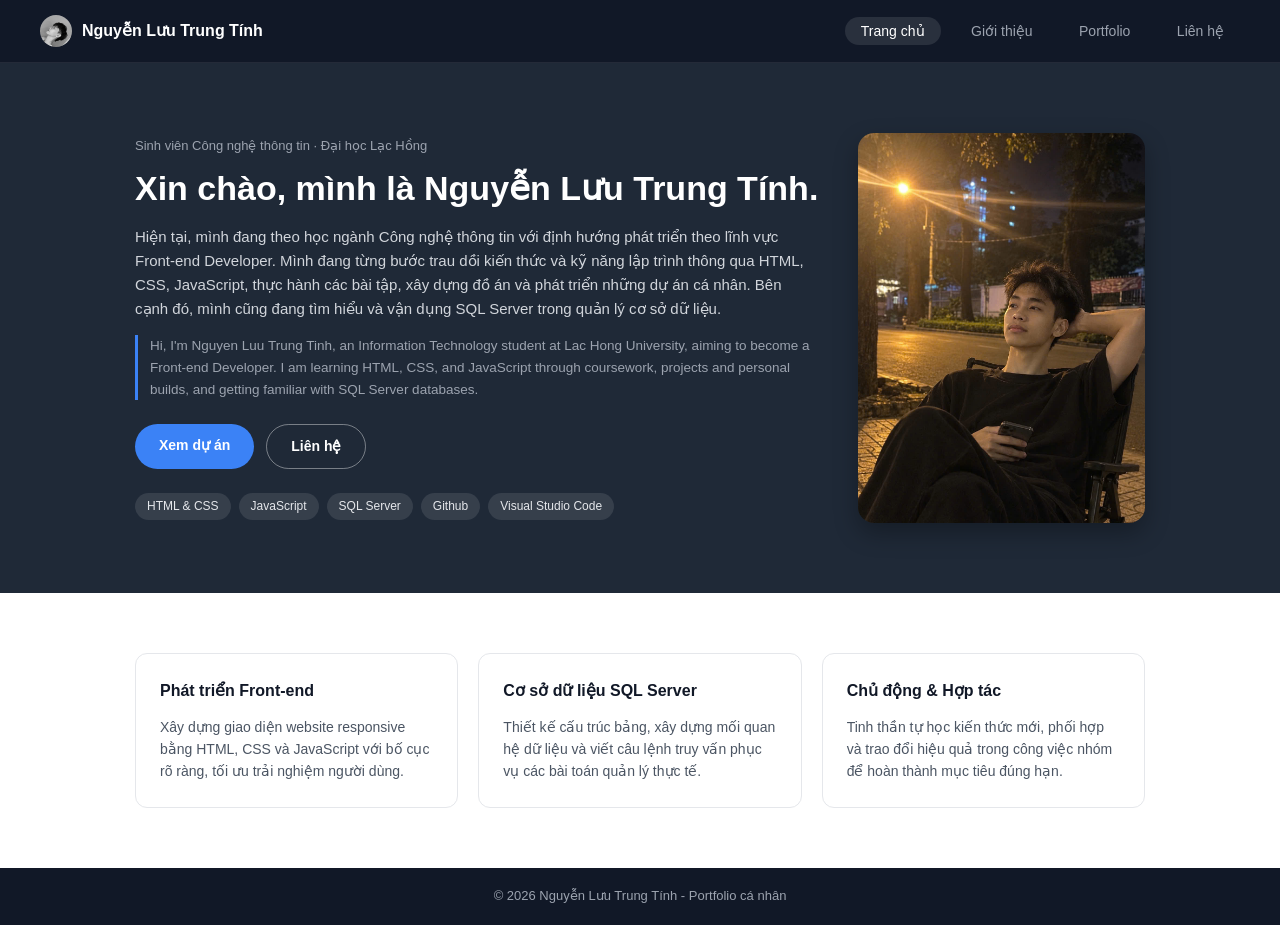
<file: index.html>
<!DOCTYPE html>
<html lang="vi">
<head>
  <meta charset="UTF-8">
  <meta name="viewport" content="width=device-width, initial-scale=1.0">
  <title>Nguyễn Lưu Trung Tính - Portfolio</title>
  <link rel="stylesheet" href="style.css">
</head>
<body>
  <header class="navbar">
    <a href="index.html" class="nav-brand">
      <img src="images/avatar-trang-chu.png" alt="Avatar" class="nav-avatar">
      <span>Nguyễn Lưu Trung Tính</span>
    </a>
    <nav class="nav-links">
      <a href="index.html" class="active">Trang chủ</a>
      <a href="gioi-thieu.html">Giới thiệu</a>
      <a href="portfolio.html">Portfolio</a>
      <a href="lien-he.html">Liên hệ</a>
    </nav>
  </header>

  <main>
    <section class="hero-section">
      <div class="container hero-grid">
        <div class="hero-text">
          <p class="subtitle">Sinh viên Công nghệ thông tin · Đại học Lạc Hồng</p>
          <h1>Xin chào, mình là Nguyễn Lưu Trung Tính.</h1>
          <p class="desc">Hiện tại, mình đang theo học ngành Công nghệ thông tin với định hướng phát triển theo lĩnh vực Front-end Developer. Mình đang từng bước trau dồi kiến thức và kỹ năng lập trình thông qua HTML, CSS, JavaScript, thực hành các bài tập, xây dựng đồ án và phát triển những dự án cá nhân. Bên cạnh đó, mình cũng đang tìm hiểu và vận dụng SQL Server trong quản lý cơ sở dữ liệu.</p>
          <p class="desc-en">Hi, I'm Nguyen Luu Trung Tinh, an Information Technology student at Lac Hong University, aiming to become a Front-end Developer. I am learning HTML, CSS, and JavaScript through coursework, projects and personal builds, and getting familiar with SQL Server databases.</p>
          
          <div class="hero-buttons">
            <a href="portfolio.html" class="btn btn-primary">Xem dự án</a>
            <a href="lien-he.html" class="btn btn-outline">Liên hệ</a>
          </div>

          <div class="tech-tags">
            <span>HTML & CSS</span>
            <span>JavaScript</span>
            <span>SQL Server</span>
            <span>Github</span>
            <span>Visual Studio Code</span>
          </div>
        </div>
        <div class="hero-image">
          <img src="images/anh-trang-chu.png" alt="Ảnh chân dung">
        </div>
      </div>
    </section>

    <section class="section-padding">
      <div class="container grid-3">
        <div class="card">
          <h3>Phát triển Front-end</h3>
          <p>Xây dựng giao diện website responsive bằng HTML, CSS và JavaScript với bố cục rõ ràng, tối ưu trải nghiệm người dùng.</p>
        </div>
        <div class="card">
          <h3>Cơ sở dữ liệu SQL Server</h3>
          <p>Thiết kế cấu trúc bảng, xây dựng mối quan hệ dữ liệu và viết câu lệnh truy vấn phục vụ các bài toán quản lý thực tế.</p>
        </div>
        <div class="card">
          <h3>Chủ động & Hợp tác</h3>
          <p>Tinh thần tự học kiến thức mới, phối hợp và trao đổi hiệu quả trong công việc nhóm để hoàn thành mục tiêu đúng hạn.</p>
        </div>
      </div>
    </section>
  </main>

  <footer class="footer">
    <p>© 2026 Nguyễn Lưu Trung Tính - Portfolio cá nhân</p>
  </footer>
</body>
</html>
</file>
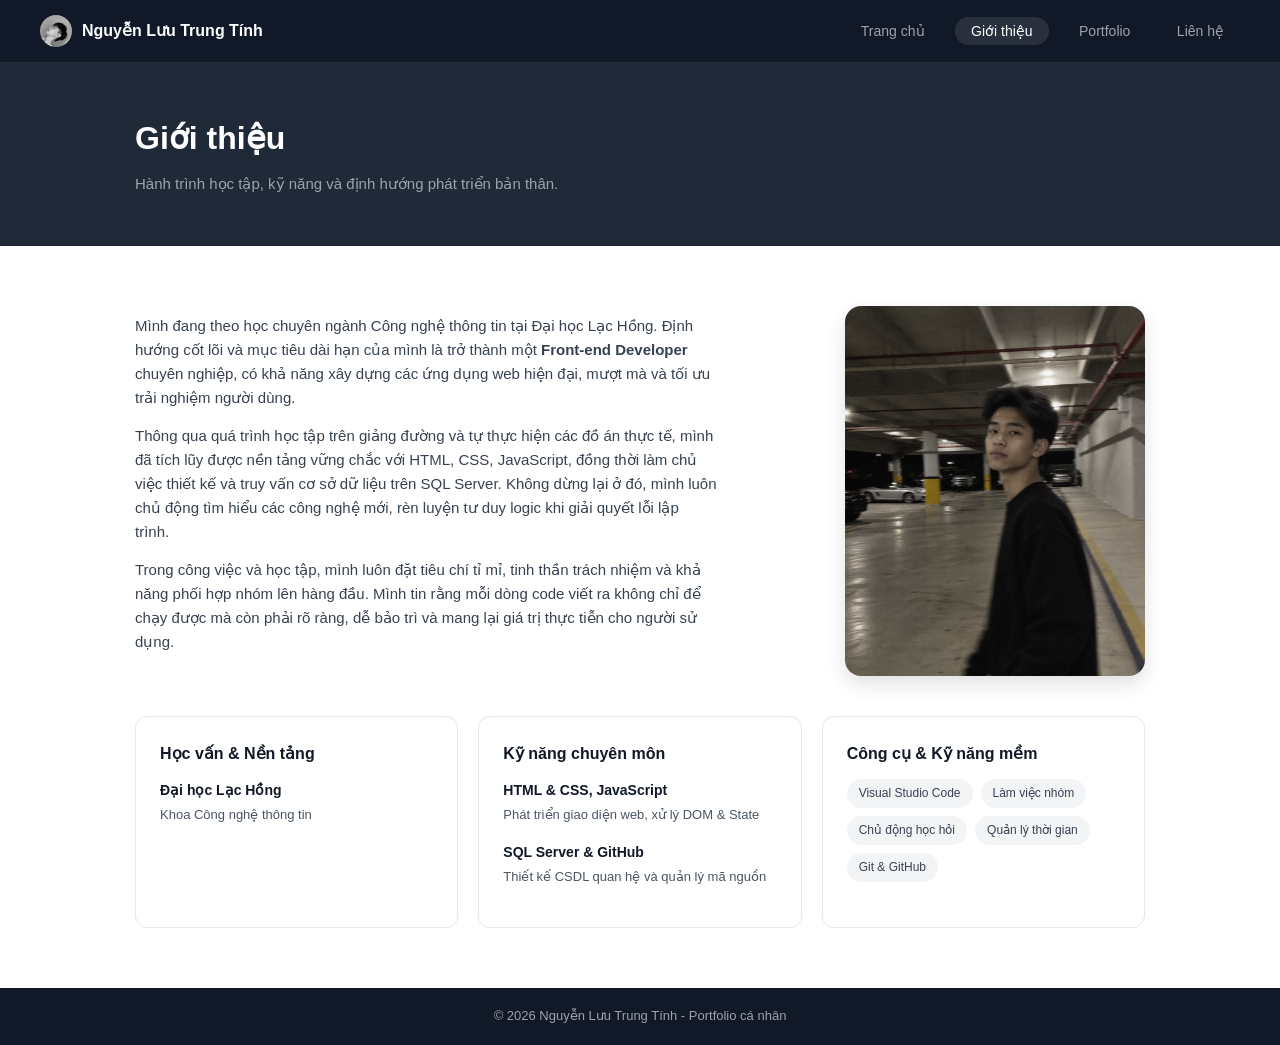
<file: gioi-thieu.html>
<!DOCTYPE html>
<html lang="vi">
<head>
  <meta charset="UTF-8">
  <meta name="viewport" content="width=device-width, initial-scale=1.0">
  <title>Giới thiệu - Nguyễn Lưu Trung Tính</title>
  <link rel="stylesheet" href="style.css">
</head>
<body>
  <header class="navbar">
    <a href="index.html" class="nav-brand">
      <img src="images/avatar-trang-chu.png" alt="Avatar" class="nav-avatar">
      <span>Nguyễn Lưu Trung Tính</span>
    </a>
    <nav class="nav-links">
      <a href="index.html">Trang chủ</a>
      <a href="gioi-thieu.html" class="active">Giới thiệu</a>
      <a href="portfolio.html">Portfolio</a>
      <a href="lien-he.html">Liên hệ</a>
    </nav>
  </header>

  <main>
    <section class="page-header">
      <div class="container">
        <h1>Giới thiệu</h1>
        <p>Hành trình học tập, kỹ năng và định hướng phát triển bản thân.</p>
      </div>
    </section>

    <section class="section-padding">
      <div class="container">
        <div class="about-grid">
          <div class="about-text">
            <p>Mình đang theo học chuyên ngành Công nghệ thông tin tại Đại học Lạc Hồng. Định hướng cốt lõi và mục tiêu dài hạn của mình là trở thành một <strong>Front-end Developer</strong> chuyên nghiệp, có khả năng xây dựng các ứng dụng web hiện đại, mượt mà và tối ưu trải nghiệm người dùng.</p>
            <p>Thông qua quá trình học tập trên giảng đường và tự thực hiện các đồ án thực tế, mình đã tích lũy được nền tảng vững chắc với HTML, CSS, JavaScript, đồng thời làm chủ việc thiết kế và truy vấn cơ sở dữ liệu trên SQL Server. Không dừng lại ở đó, mình luôn chủ động tìm hiểu các công nghệ mới, rèn luyện tư duy logic khi giải quyết lỗi lập trình.</p>
            <p>Trong công việc và học tập, mình luôn đặt tiêu chí tỉ mỉ, tinh thần trách nhiệm và khả năng phối hợp nhóm lên hàng đầu. Mình tin rằng mỗi dòng code viết ra không chỉ để chạy được mà còn phải rõ ràng, dễ bảo trì và mang lại giá trị thực tiễn cho người sử dụng.</p>
          </div>
          <div class="about-image">
            <img src="images/anh-gioi-thieu.png" alt="Ảnh giới thiệu">
          </div>
        </div>

        <div class="grid-3">
          <div class="card">
            <h3>Học vấn & Nền tảng</h3>
            <div class="info-item">
              <strong>Đại học Lạc Hồng</strong>
              <span>Khoa Công nghệ thông tin</span>
            </div>
          </div>

          <div class="card">
            <h3>Kỹ năng chuyên môn</h3>
            <div class="info-item">
              <strong>HTML & CSS, JavaScript</strong>
              <span>Phát triển giao diện web, xử lý DOM & State</span>
            </div>
            <div class="info-item">
              <strong>SQL Server & GitHub</strong>
              <span>Thiết kế CSDL quan hệ và quản lý mã nguồn</span>
            </div>
          </div>

          <div class="card">
            <h3>Công cụ & Kỹ năng mềm</h3>
            <div class="soft-skills">
              <span>Visual Studio Code</span>
              <span>Làm việc nhóm</span>
              <span>Chủ động học hỏi</span>
              <span>Quản lý thời gian</span>
              <span>Git & GitHub</span>
            </div>
          </div>
        </div>
      </div>
    </section>
  </main>

  <footer class="footer">
    <p>© 2026 Nguyễn Lưu Trung Tính - Portfolio cá nhân</p>
  </footer>
</body>
</html>
</file>
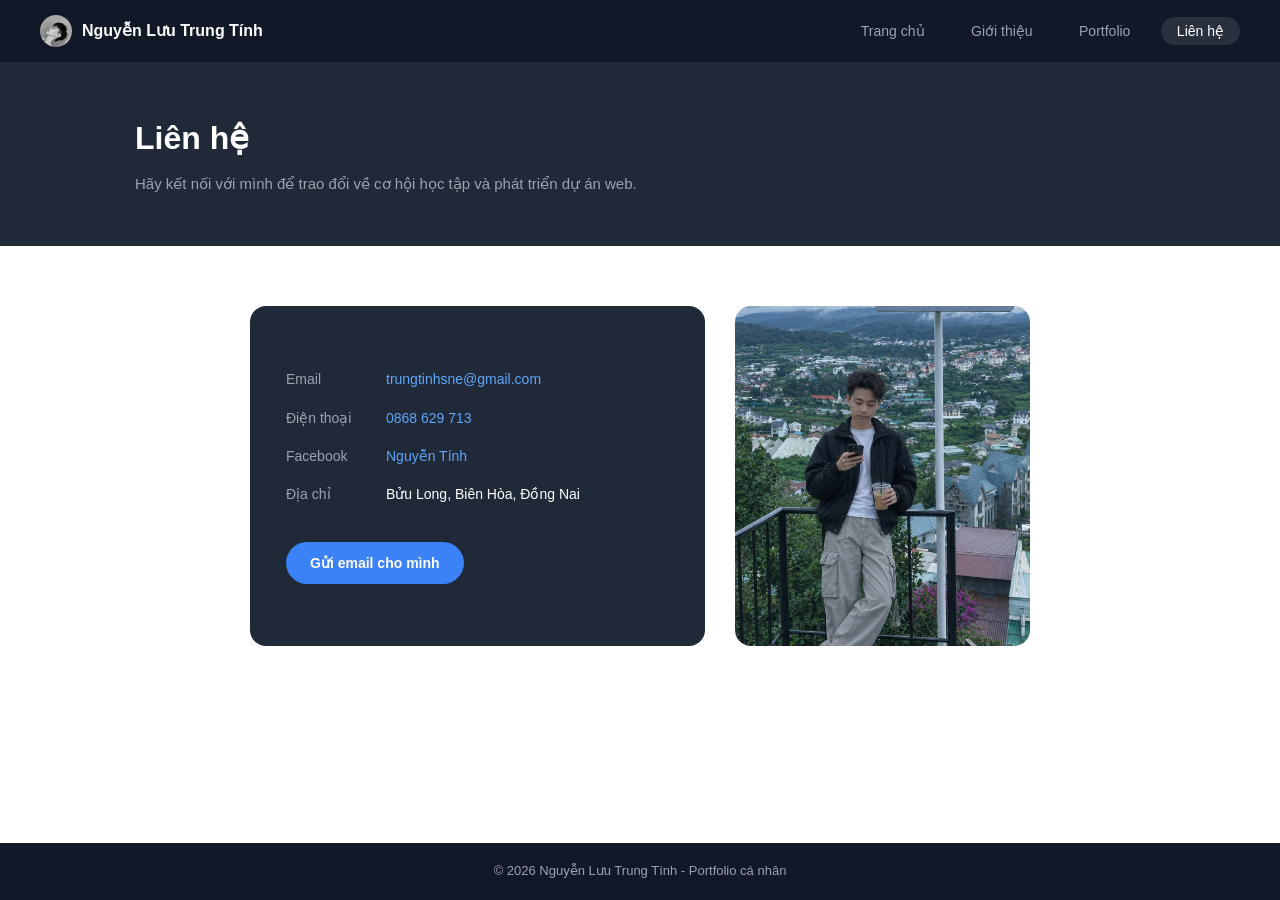
<file: lien-he.html>
<!DOCTYPE html>
<html lang="vi">
<head>
  <meta charset="UTF-8">
  <meta name="viewport" content="width=device-width, initial-scale=1.0">
  <title>Liên hệ - Nguyễn Lưu Trung Tính</title>
  <link rel="stylesheet" href="style.css">
</head>
<body>
  <header class="navbar">
    <a href="index.html" class="nav-brand">
      <img src="images/avatar-trang-chu.png" alt="Avatar" class="nav-avatar">
      <span>Nguyễn Lưu Trung Tính</span>
    </a>
    <nav class="nav-links">
      <a href="index.html">Trang chủ</a>
      <a href="gioi-thieu.html">Giới thiệu</a>
      <a href="portfolio.html">Portfolio</a>
      <a href="lien-he.html" class="active">Liên hệ</a>
    </nav>
  </header>

  <main>
    <section class="page-header">
      <div class="container">
        <h1>Liên hệ</h1>
        <p>Hãy kết nối với mình để trao đổi về cơ hội học tập và phát triển dự án web.</p>
      </div>
    </section>

    <section class="section-padding">
      <div class="container">
        <div class="contact-wrapper">
          <div class="contact-box">
            <div class="contact-row">
              <span class="contact-label">Email</span>
              <span class="contact-value"><a href="mailto:trungtinhsne@gmail.com">trungtinhsne@gmail.com</a></span>
            </div>
            <div class="contact-row">
              <span class="contact-label">Điện thoại</span>
              <span class="contact-value"><a href="tel:0868629713">0868 629 713</a></span>
            </div>
            <div class="contact-row">
              <span class="contact-label">Facebook</span>
              <span class="contact-value"><a href="https://www.facebook.com/share/1CJY8JRUet/?mibextid=wwXIfr" target="_blank">Nguyễn Tính</a></span>
            </div>
            <div class="contact-row">
              <span class="contact-label">Địa chỉ</span>
              <span class="contact-value">Bửu Long, Biên Hòa, Đồng Nai</span>
            </div>

            <a href="mailto:trungtinhsne@gmail.com" class="btn btn-primary">Gửi email cho mình</a>
          </div>

          <div class="contact-image">
            <img src="images/anh-lien-he.png" alt="Ảnh liên hệ">
          </div>
        </div>
      </div>
    </section>
  </main>

  <footer class="footer">
    <p>© 2026 Nguyễn Lưu Trung Tính - Portfolio cá nhân</p>
  </footer>
</body>
</html>
</file>
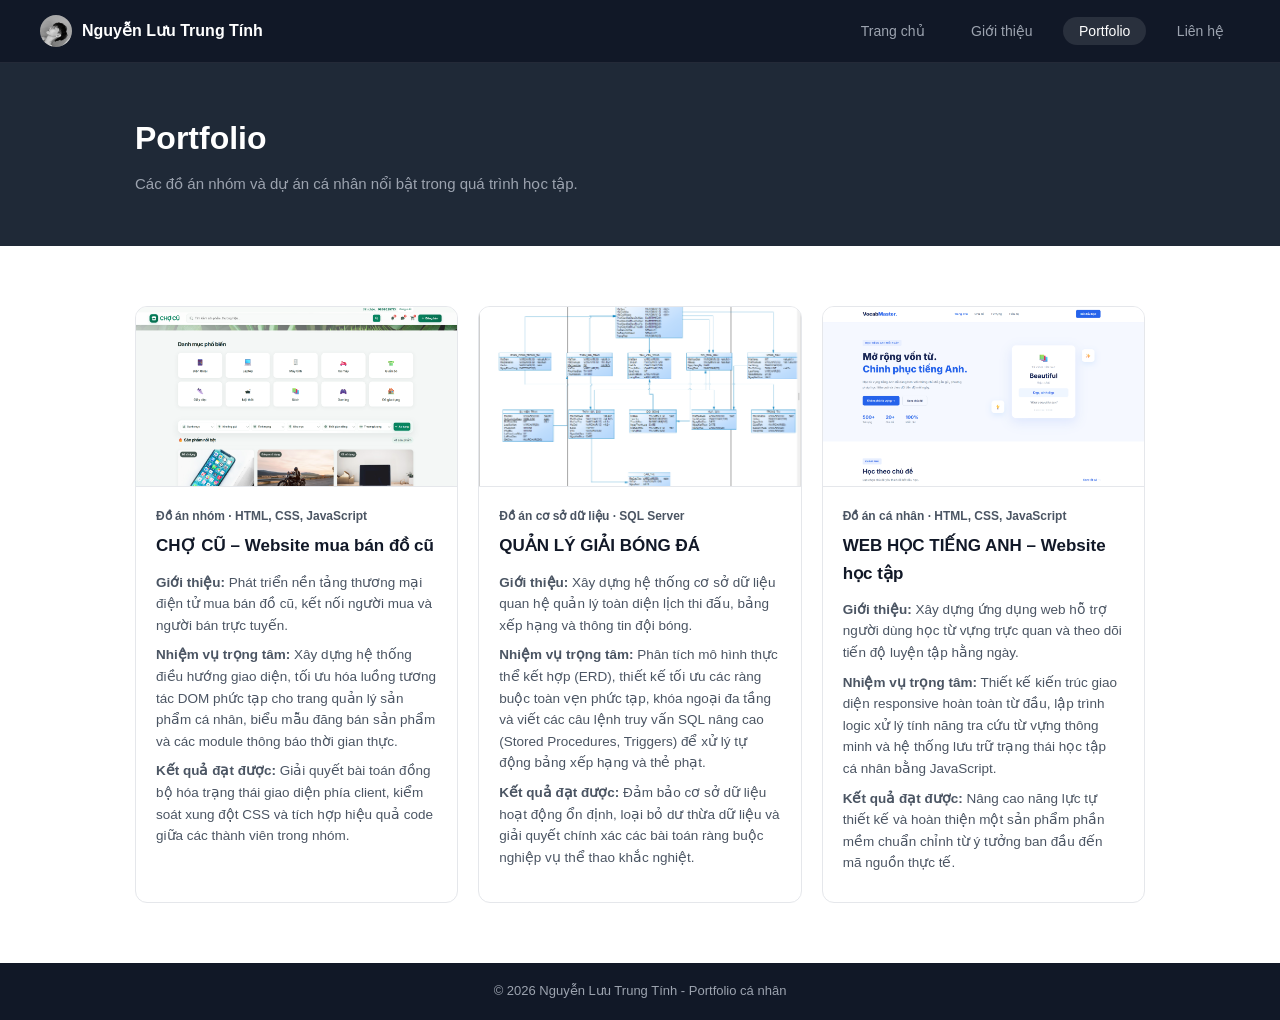
<file: portfolio.html>
<!DOCTYPE html>
<html lang="vi">
<head>
  <meta charset="UTF-8">
  <meta name="viewport" content="width=device-width, initial-scale=1.0">
  <title>Portfolio - Nguyễn Lưu Trung Tính</title>
  <link rel="stylesheet" href="style.css">
</head>
<body>
  <header class="navbar">
    <a href="index.html" class="nav-brand">
      <img src="images/avatar-trang-chu.png" alt="Avatar" class="nav-avatar">
      <span>Nguyễn Lưu Trung Tính</span>
    </a>
    <nav class="nav-links">
      <a href="index.html">Trang chủ</a>
      <a href="gioi-thieu.html">Giới thiệu</a>
      <a href="portfolio.html" class="active">Portfolio</a>
      <a href="lien-he.html">Liên hệ</a>
    </nav>
  </header>

  <main>
    <section class="page-header">
      <div class="container">
        <h1>Portfolio</h1>
        <p>Các đồ án nhóm và dự án cá nhân nổi bật trong quá trình học tập.</p>
      </div>
    </section>

    <section class="section-padding">
      <div class="container grid-3">
        <!-- Dự án 1 -->
        <div class="project-card">
          <img src="images/cho-cu.png" alt="CHỢ CŨ">
          <div class="project-body">
            <div class="project-tag">Đồ án nhóm · HTML, CSS, JavaScript</div>
            <h3>CHỢ CŨ – Website mua bán đồ cũ</h3>
            <p><strong>Giới thiệu:</strong> Phát triển nền tảng thương mại điện tử mua bán đồ cũ, kết nối người mua và người bán trực tuyến.</p>
            <p><strong>Nhiệm vụ trọng tâm:</strong> Xây dựng hệ thống điều hướng giao diện, tối ưu hóa luồng tương tác DOM phức tạp cho trang quản lý sản phẩm cá nhân, biểu mẫu đăng bán sản phẩm và các module thông báo thời gian thực.</p>
            <p><strong>Kết quả đạt được:</strong> Giải quyết bài toán đồng bộ hóa trạng thái giao diện phía client, kiểm soát xung đột CSS và tích hợp hiệu quả code giữa các thành viên trong nhóm.</p>
          </div>
        </div>

        <!-- Dự án 2 -->
        <div class="project-card">
          <img src="images/quan-ly-bong-da.png" alt="Quản lý giải bóng đá">
          <div class="project-body">
            <div class="project-tag">Đồ án cơ sở dữ liệu · SQL Server</div>
            <h3>QUẢN LÝ GIẢI BÓNG ĐÁ</h3>
            <p><strong>Giới thiệu:</strong> Xây dựng hệ thống cơ sở dữ liệu quan hệ quản lý toàn diện lịch thi đấu, bảng xếp hạng và thông tin đội bóng.</p>
            <p><strong>Nhiệm vụ trọng tâm:</strong> Phân tích mô hình thực thể kết hợp (ERD), thiết kế tối ưu các ràng buộc toàn vẹn phức tạp, khóa ngoại đa tầng và viết các câu lệnh truy vấn SQL nâng cao (Stored Procedures, Triggers) để xử lý tự động bảng xếp hạng và thẻ phạt.</p>
            <p><strong>Kết quả đạt được:</strong> Đảm bảo cơ sở dữ liệu hoạt động ổn định, loại bỏ dư thừa dữ liệu và giải quyết chính xác các bài toán ràng buộc nghiệp vụ thể thao khắc nghiệt.</p>
          </div>
        </div>

        <!-- Dự án 3 -->
        <div class="project-card">
          <img src="images/web-tieng-anh.png" alt="Web học tiếng Anh">
          <div class="project-body">
            <div class="project-tag">Đồ án cá nhân · HTML, CSS, JavaScript</div>
            <h3>WEB HỌC TIẾNG ANH – Website học tập</h3>
            <p><strong>Giới thiệu:</strong> Xây dựng ứng dụng web hỗ trợ người dùng học từ vựng trực quan và theo dõi tiến độ luyện tập hằng ngày.</p>
            <p><strong>Nhiệm vụ trọng tâm:</strong> Thiết kế kiến trúc giao diện responsive hoàn toàn từ đầu, lập trình logic xử lý tính năng tra cứu từ vựng thông minh và hệ thống lưu trữ trạng thái học tập cá nhân bằng JavaScript.</p>
            <p><strong>Kết quả đạt được:</strong> Nâng cao năng lực tự thiết kế và hoàn thiện một sản phẩm phần mềm chuẩn chỉnh từ ý tưởng ban đầu đến mã nguồn thực tế.</p>
          </div>
        </div>
      </div>
    </section>
  </main>

  <footer class="footer">
    <p>© 2026 Nguyễn Lưu Trung Tính - Portfolio cá nhân</p>
  </footer>
</body>
</html>
</file>
<file: style.css>
* {
  margin: 0;
  padding: 0;
  box-sizing: border-box;
  font-family: 'Segoe UI', Tahoma, Geneva, Verdana, sans-serif;
}

body {
  background-color: #ffffff;
  color: #1e293b;
  line-height: 1.6;
  display: flex;
  flex-direction: column;
  min-height: 100vh;
}

main {
  flex: 1;
}

.container {
  max-width: 1050px;
  margin: 0 auto;
  padding: 0 20px;
}

/* --- NAVBAR --- */
.navbar {
  background-color: #111827;
  color: #fff;
  display: flex;
  justify-content: space-between;
  align-items: center;
  padding: 15px 40px;
  position: sticky;
  top: 0;
  z-index: 100;
  border-bottom: 1px solid rgba(255, 255, 255, 0.08);
}

.nav-brand {
  display: flex;
  align-items: center;
  gap: 10px;
  font-weight: 600;
  text-decoration: none;
  color: #fff;
}

.nav-avatar {
  width: 32px;
  height: 32px;
  border-radius: 50%;
  object-fit: cover;
}

.nav-links a {
  color: #9ca3af;
  text-decoration: none;
  margin-left: 10px;
  padding: 6px 16px;
  border-radius: 20px;
  font-size: 14px;
  transition: 0.2s;
}

.nav-links a.active,
.nav-links a:hover {
  background-color: rgba(255, 255, 255, 0.1);
  color: #fff;
}

/* --- PAGE HEADER --- */
.page-header {
  background-color: #1f2937;
  color: #fff;
  padding: 50px 0;
}

.page-header h1 {
  font-size: 32px;
  margin-bottom: 8px;
}

.page-header p {
  color: #9ca3af;
  font-size: 15px;
}

/* --- HERO SECTION --- */
.hero-section {
  background-color: #1f2937;
  color: #fff;
  padding: 70px 0;
}

.hero-grid {
  display: grid;
  grid-template-columns: 1.4fr 1fr;
  gap: 40px;
  align-items: center;
}

.subtitle {
  font-size: 13px;
  color: #9ca3af;
  margin-bottom: 10px;
}

.hero-text h1 {
  font-size: 34px;
  line-height: 1.25;
  margin-bottom: 16px;
  white-space: nowrap;
}

.desc {
  color: #d1d5db;
  font-size: 15px;
  margin-bottom: 14px;
}

.desc-en {
  color: #9ca3af;
  font-size: 13.5px;
  margin-bottom: 24px;
  border-left: 3px solid #3b82f6;
  padding-left: 12px;
}

.hero-buttons {
  display: flex;
  gap: 12px;
  margin-bottom: 24px;
}

.btn {
  display: inline-block;
  padding: 10px 24px;
  border-radius: 25px;
  text-decoration: none;
  font-size: 14px;
  font-weight: 600;
  transition: 0.2s;
  cursor: pointer;
  text-align: center;
}

.btn-primary {
  background-color: #3b82f6;
  color: #fff;
}

.btn-primary:hover {
  background-color: #2563eb;
}

.btn-outline {
  border: 1px solid rgba(255, 255, 255, 0.4);
  color: #fff;
}

.btn-outline:hover {
  background-color: rgba(255, 255, 255, 0.1);
}

.tech-tags {
  display: flex;
  flex-wrap: wrap;
  gap: 8px;
}

.tech-tags span {
  background: rgba(255, 255, 255, 0.1);
  padding: 4px 12px;
  border-radius: 15px;
  font-size: 12px;
  color: #e5e7eb;
}

.hero-image img {
  width: 100%;
  max-width: 310px;
  height: 390px;
  object-fit: cover;
  border-radius: 16px;
  display: block;
  margin-left: auto;
  box-shadow: 0 10px 25px rgba(0, 0, 0, 0.3);
}

/* --- SECTION & CARDS --- */
.section-padding {
  padding: 60px 0;
}

.grid-3 {
  display: grid;
  grid-template-columns: repeat(3, 1fr);
  gap: 20px;
}

.card {
  border: 1px solid #e5e7eb;
  border-radius: 12px;
  padding: 24px;
  background: #fff;
}

.card h3 {
  font-size: 16px;
  margin-bottom: 12px;
  color: #111827;
}

.card p {
  font-size: 14px;
  color: #4b5563;
}

/* --- GIỚI THIỆU --- */
.about-grid {
  display: grid;
  grid-template-columns: 1.5fr 1fr;
  gap: 40px;
  align-items: center;
  margin-bottom: 40px;
}

.about-text p {
  margin-bottom: 14px;
  font-size: 15px;
  color: #374151;
}

.about-image img {
  width: 100%;
  max-width: 300px;
  height: 370px;
  object-fit: cover;
  border-radius: 16px;
  display: block;
  margin-left: auto;
  box-shadow: 0 8px 20px rgba(0, 0, 0, 0.12);
}

.info-item {
  margin-bottom: 14px;
}

.info-item strong {
  display: block;
  font-size: 14px;
  color: #111827;
}

.info-item span {
  font-size: 13px;
  color: #4b5563;
}

.soft-skills {
  display: flex;
  flex-wrap: wrap;
  gap: 8px;
}

.soft-skills span {
  background-color: #f3f4f6;
  color: #374151;
  padding: 5px 12px;
  border-radius: 15px;
  font-size: 12px;
  font-weight: 500;
}

/* --- PORTFOLIO --- */
.project-card {
  border: 1px solid #e5e7eb;
  border-radius: 12px;
  overflow: hidden;
  background: #fff;
  display: flex;
  flex-direction: column;
}

.project-card img {
  width: 100%;
  height: 180px;
  object-fit: cover;
  border-bottom: 1px solid #e5e7eb;
}

.project-body {
  padding: 20px;
}

.project-tag {
  font-size: 12px;
  color: #4b5563;
  margin-bottom: 6px;
  font-weight: 600;
}

.project-body h3 {
  font-size: 17px;
  color: #111827;
  margin-bottom: 12px;
}

.project-body p {
  font-size: 13.5px;
  color: #4b5563;
  margin-bottom: 8px;
}

/* --- LIÊN HỆ --- */
.contact-wrapper {
  display: flex;
  justify-content: center;
  align-items: stretch;
  gap: 30px;
  max-width: 780px;
  margin: 0 auto;
}

.contact-box {
  flex: 1.3;
  background-color: #1f2937;
  color: #fff;
  border-radius: 16px;
  padding: 36px;
  display: flex;
  flex-direction: column;
  justify-content: center;
}

.contact-row {
  display: grid;
  grid-template-columns: 100px 1fr;
  margin-bottom: 16px;
  font-size: 14px;
}

.contact-label {
  color: #9ca3af;
}

.contact-value a {
  color: #60a5fa;
  text-decoration: none;
}

.contact-value a:hover {
  text-decoration: underline;
}

.contact-box .btn-primary {
  margin-top: 20px;
  align-self: flex-start;
}

.contact-image {
  flex: 1;
}

.contact-image img {
  width: 100%;
  height: 100%;
  max-height: 340px;
  object-fit: cover; /* Đưa về size ban đầu để bị khuất nhẹ chữ Đà Lạt theo đúng ý bạn */
  border-radius: 16px;
  display: block;
}

/* --- FOOTER --- */
.footer {
  background-color: #111827;
  color: #9ca3af;
  text-align: center;
  padding: 18px;
  font-size: 13px;
}

/* --- RESPONSIVE CHO MOBILE --- */
@media (max-width: 768px) {
  .navbar { flex-direction: column; gap: 12px; padding: 15px 20px; }
  .hero-grid, .about-grid, .grid-3 { grid-template-columns: 1fr; }
  .hero-text h1 { white-space: normal; }
  .hero-image img, .about-image img { margin: 0 auto; }
  .contact-wrapper { flex-direction: column; }
}
</file>
